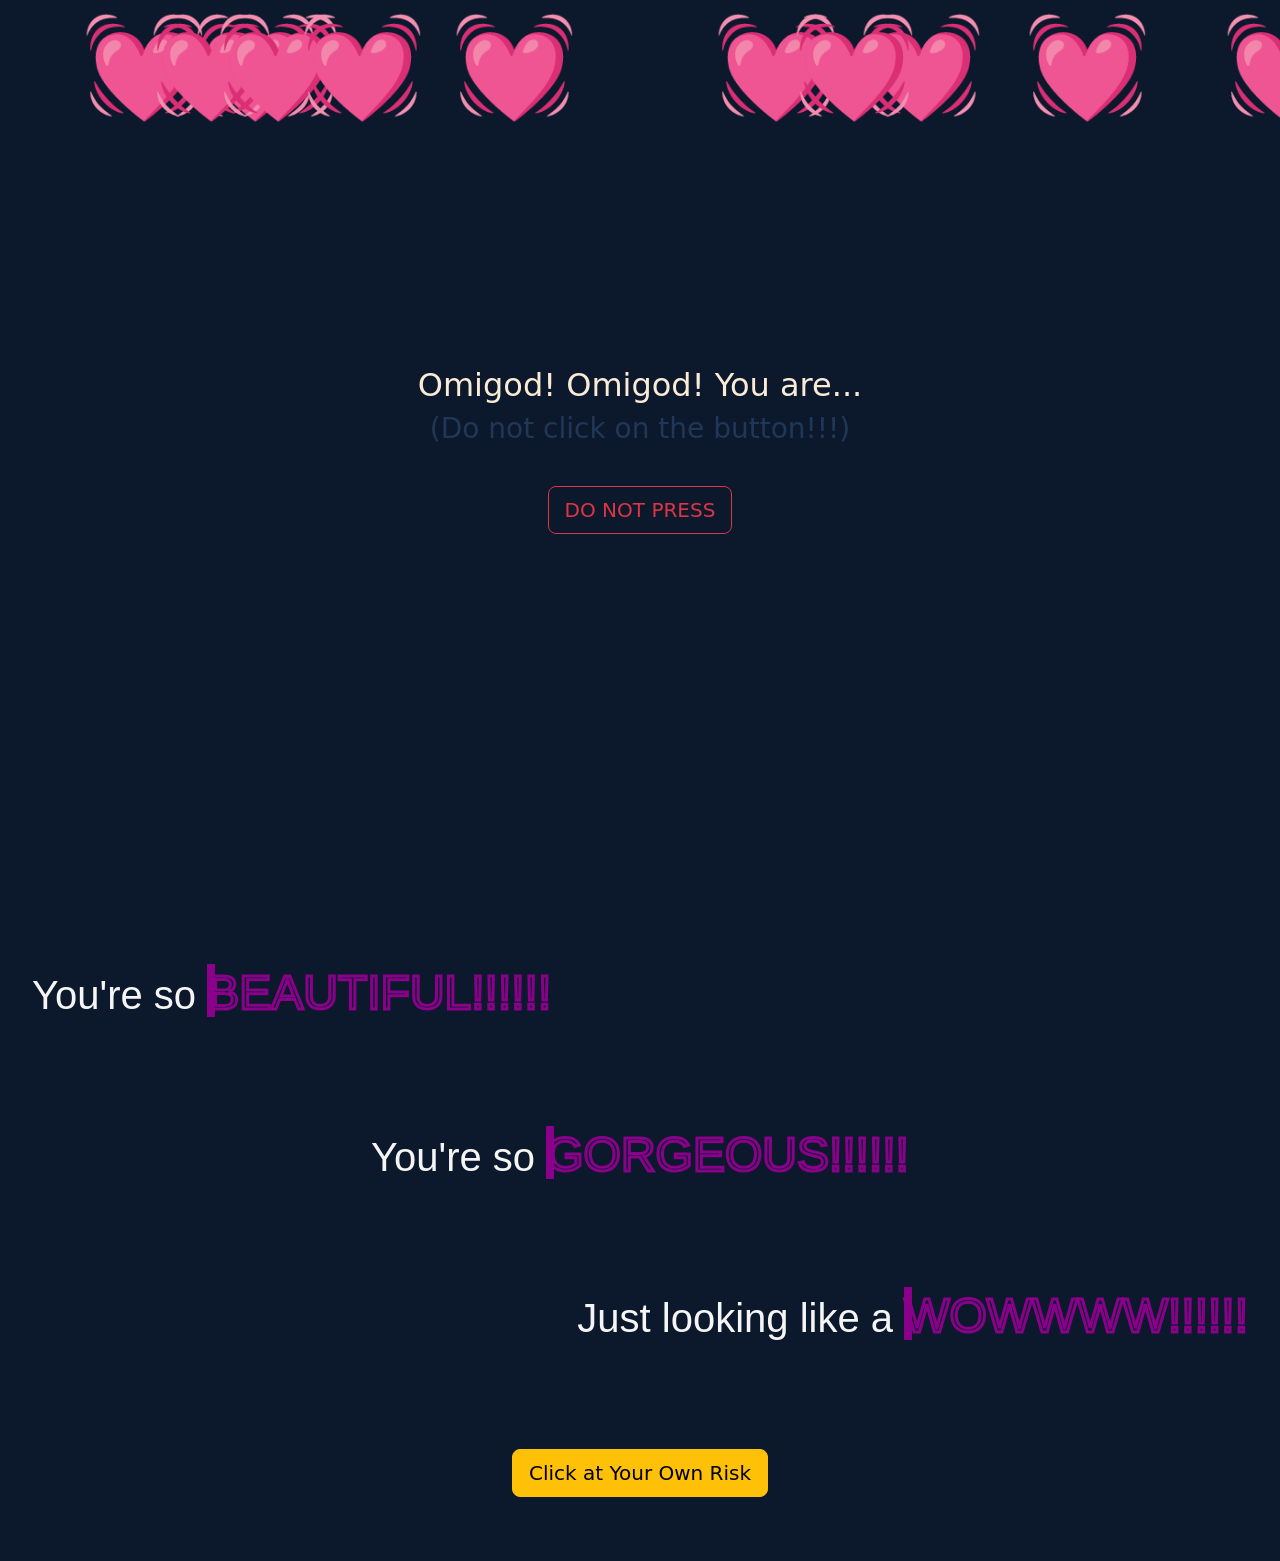
<file: ask-her-out-main/Pages/Page 1/secondPage.html>
<!DOCTYPE html>
<html lang="en">
<head>
    <meta charset="UTF-8">
    <meta name="viewport" content="width=device-width, initial-scale=1.0">
    <title>Hawwwww</title>
    <link rel="icon" href="../Assets/logo.png" type="image/x-icon">
    <link
      href="https://cdn.jsdelivr.net/npm/bootstrap@5.3.2/dist/css/bootstrap.min.css"
      rel="stylesheet"
      integrity="sha384-T3c6CoIi6uLrA9TneNEoa7RxnatzjcDSCmG1MXxSR1GAsXEV/Dwwykc2MPK8M2HN"
      crossorigin="anonymous"
    />
    <link rel="stylesheet" href="secondPage.css" />
</head>
<body>
    <div class="container">
        <h2>Omigod! Omigod! You are... <br><h3>(Do not click on the button!!!)</h3></h2>
        <button type="button" class="btn btn-outline-danger btn-lg" onClick="scrollToBottom()">DO NOT PRESS</button>
    </div>
    
    <div class="chori-chori">
        <div id="beauti">
            <h1>You're so <span class="beauti">BEAUTIFUL!!!!!!</span></h1>       
        </div>
        <div id="gorg">
                <h1>You're so <span class="gorg">GORGEOUS!!!!!!</span></h1>
       </div>
       <div id="wow">
           <h1>Just looking like a <span class="wow">WOWWWW!!!!!!</span></h1>
       </div>
   </div>

    <div id="center">
        <button type="button" class="btn btn-warning btn-lg" id="btn" onclick="myFunction()" autoplay>Click at Your Own Risk</button>
    </div>


    <script src="secondPage.js"></script>
</body>
</html>
</file>
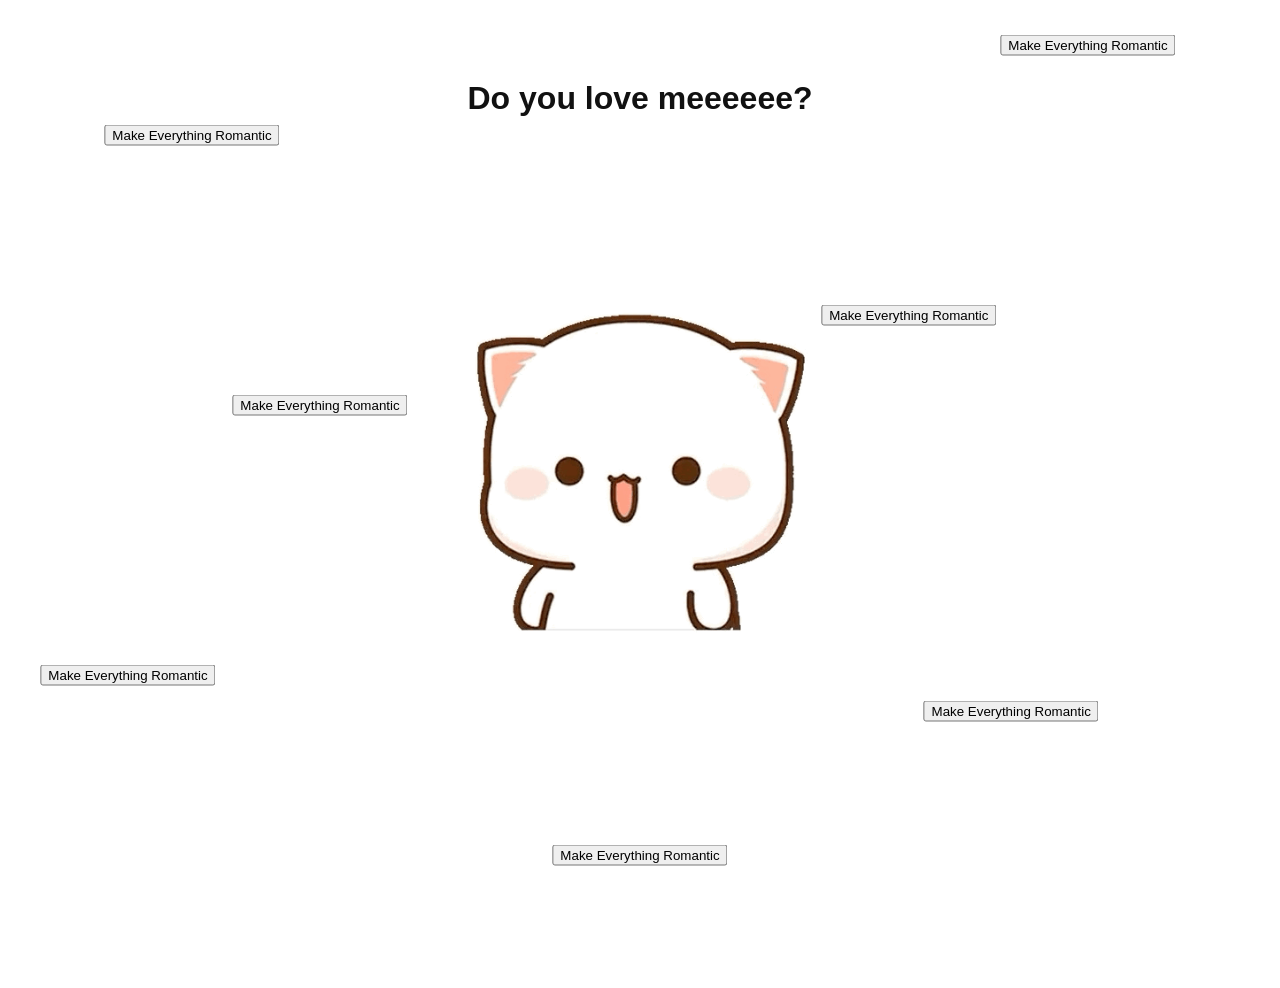
<file: ask-her-out-main/Pages/Page 3/forthPage.html>
<!DOCTYPE html>
<html lang="en">
<head>
    <meta charset="UTF-8">
    <meta name="viewport" content="width=device-width, initial-scale=1.0">
    <title>Classic Proposal</title>
    <link rel="icon" href="../Assets/logo.png" type="image/x-icon">
    <link rel="stylesheet" href="forthPage.css" />
</head>

<body>
    <h1>Do you love meeeeee?</h1>
    <div class="content">    
	    <img id="image" src="../Assets/smart.gif">
        <div class="buttons">
        <button type="button" onclick = "yesFunction()">
            <span>Yes 🤭</span>
        </button>
        <button type="button" onclick = "noFunction()">
            <span>No &#128532;</span>
        </button>
        </div>
        <button type="button" class="romantic1" onclick = "myFunction()">
            <span>Make Everything Romantic</span>
        </button>
        <button type="button" class="romantic2" onclick = "myFunction()">
            <span>Make Everything Romantic</span>
        </button>
        <button type="button" class="romantic3" onclick = "myFunction()">
            <span>Make Everything Romantic</span>
        </button>
        <button type="button" class="romantic4" onclick = "myFunction()">
            <span>Make Everything Romantic</span>
        </button>
        <button type="button" class="romantic5" onclick = "myFunction()">
            <span>Make Everything Romantic</span>
        </button>
        <button type="button" class="romantic6" onclick = "myFunction()">
            <span>Make Everything Romantic</span>
        </button>
        <button type="button" class="romantic7" onclick = "myFunction()">
            <span>Make Everything Romantic</span>
        </button>
    </div>


    <script>
        function yesFunction() {
            window.location.href = "../Page 5/yes.html";
        }
        function noFunction() {
            window.location.href = "../Page 6/no1.html";
        }
        function myFunction() {
            window.location.href = "../Page 4/ask.html";
        }
    </script>
</body>
</html>
</file>
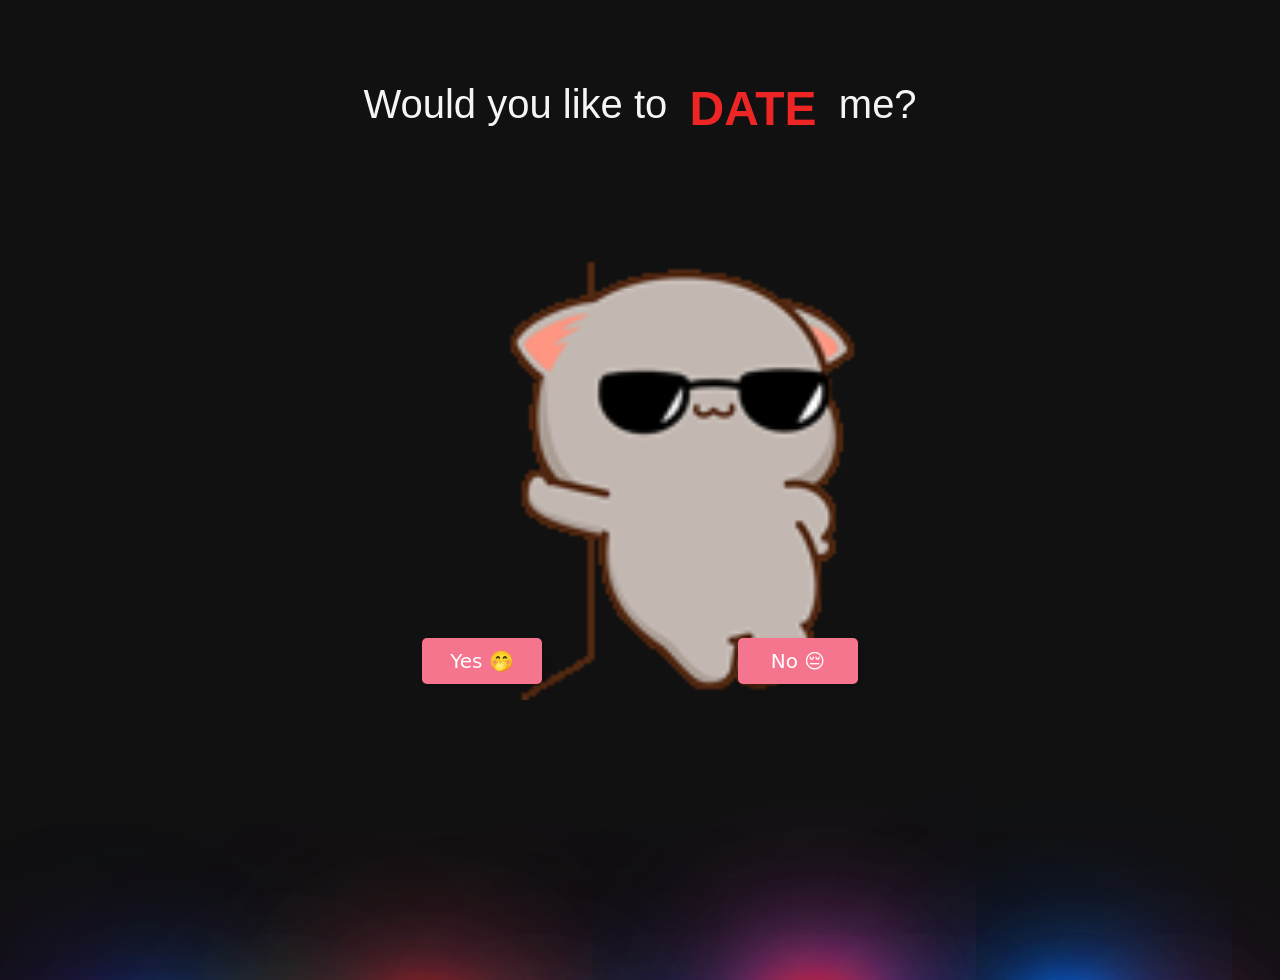
<file: ask-her-out-main/Pages/Page 4/ask.html>
<!DOCTYPE html>
<html lang="en">
<head>
    <meta charset="UTF-8">
    <meta name="viewport" content="width=device-width, initial-scale=1.0">
    <title>Date me</title>
    <link rel="icon" href="../Assets/logo.png" type="image/x-icon">
    <link
      href="https://cdn.jsdelivr.net/npm/bootstrap@5.3.2/dist/css/bootstrap.min.css"
      rel="stylesheet"
      integrity="sha384-T3c6CoIi6uLrA9TneNEoa7RxnatzjcDSCmG1MXxSR1GAsXEV/Dwwykc2MPK8M2HN"
      crossorigin="anonymous"
    />
    <link rel="stylesheet" href="ask.css" />
</head>
<body>
    <div class="wrapper">
		<span></span>
		<span></span>
		<span></span>
		<span></span>
		<span></span>
		<span></span>
		<span></span>
		<span></span>
		<span></span>
		<span></span>
    </div>

    <h1>Would you like to &nbsp<span class="red"><b> DATE </b></span>&nbsp me?</h1>
    <div class="content">    
	    <img id="image" src="../Assets/handsome.gif">
        <div class="buttons">
        <button type="button" class="btn btn-danger btn-lg" id="yes" onclick = "yesFunction()" onmouseover="ChangeImage('love'); bg1();" onmouseout="ResetImage(); resetBG();">
            <span>Yes 🤭</span>
        </button>
        <button type="button" class="btn btn-dark " id="no" onclick = "noFunction()" onmouseover="ChangeImage('depressed'); bg2()" onmouseout="ResetImage(); resetBG();">
            <span>No &#128532;</span>
        </button>
        </div>
    </div>



    <script src="ask.js"></script>
</body>
</html>
</file>
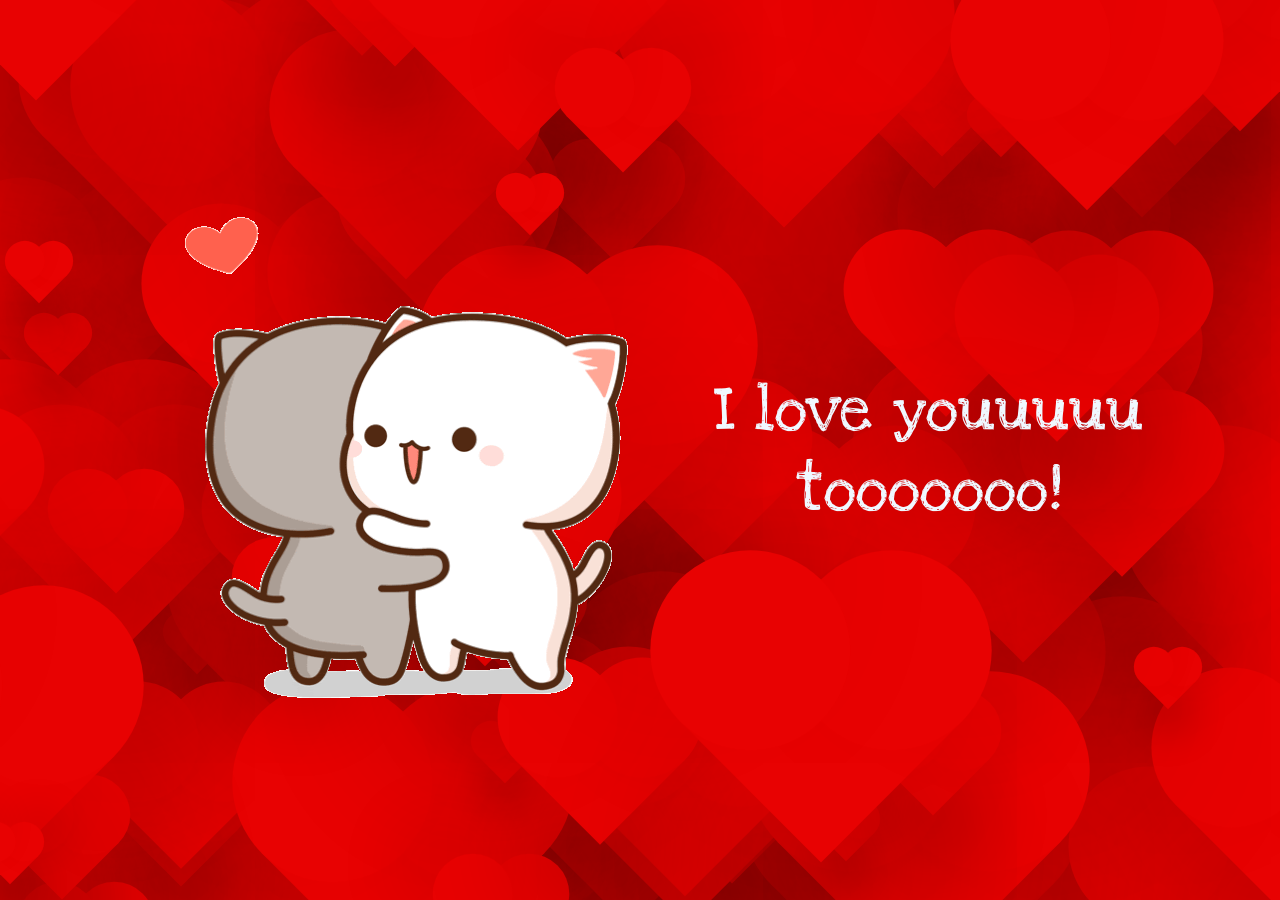
<file: ask-her-out-main/Pages/Page 5/yes.html>
<!DOCTYPE html>
<html lang="en">
<head>
    <meta charset="UTF-8">
    <meta name="viewport" content="width=device-width, initial-scale=1.0">
    <title>I love you</title>
    <link rel="icon" href="../Assets/logo.png" type="image/x-icon">
    <link rel="stylesheet" href="yes.css" />
    <link rel="preconnect" href="https://fonts.googleapis.com">
    <link rel="preconnect" href="https://fonts.gstatic.com" crossorigin>
    <link href="https://fonts.googleapis.com/css2?family=Love+Ya+Like+A+Sister&display=swap" rel="stylesheet">
</head>
<body>
    <div class="container">
        <img src="../Assets/hug.gif">
        <h1>I love youuuuu <br>tooooooo!</h1>
            <div class="heart"></div>   
    </div>

    <script src="yes_anime.js" ></script>
    <script src="yes.js"></script>
</body>
</html>
</file>
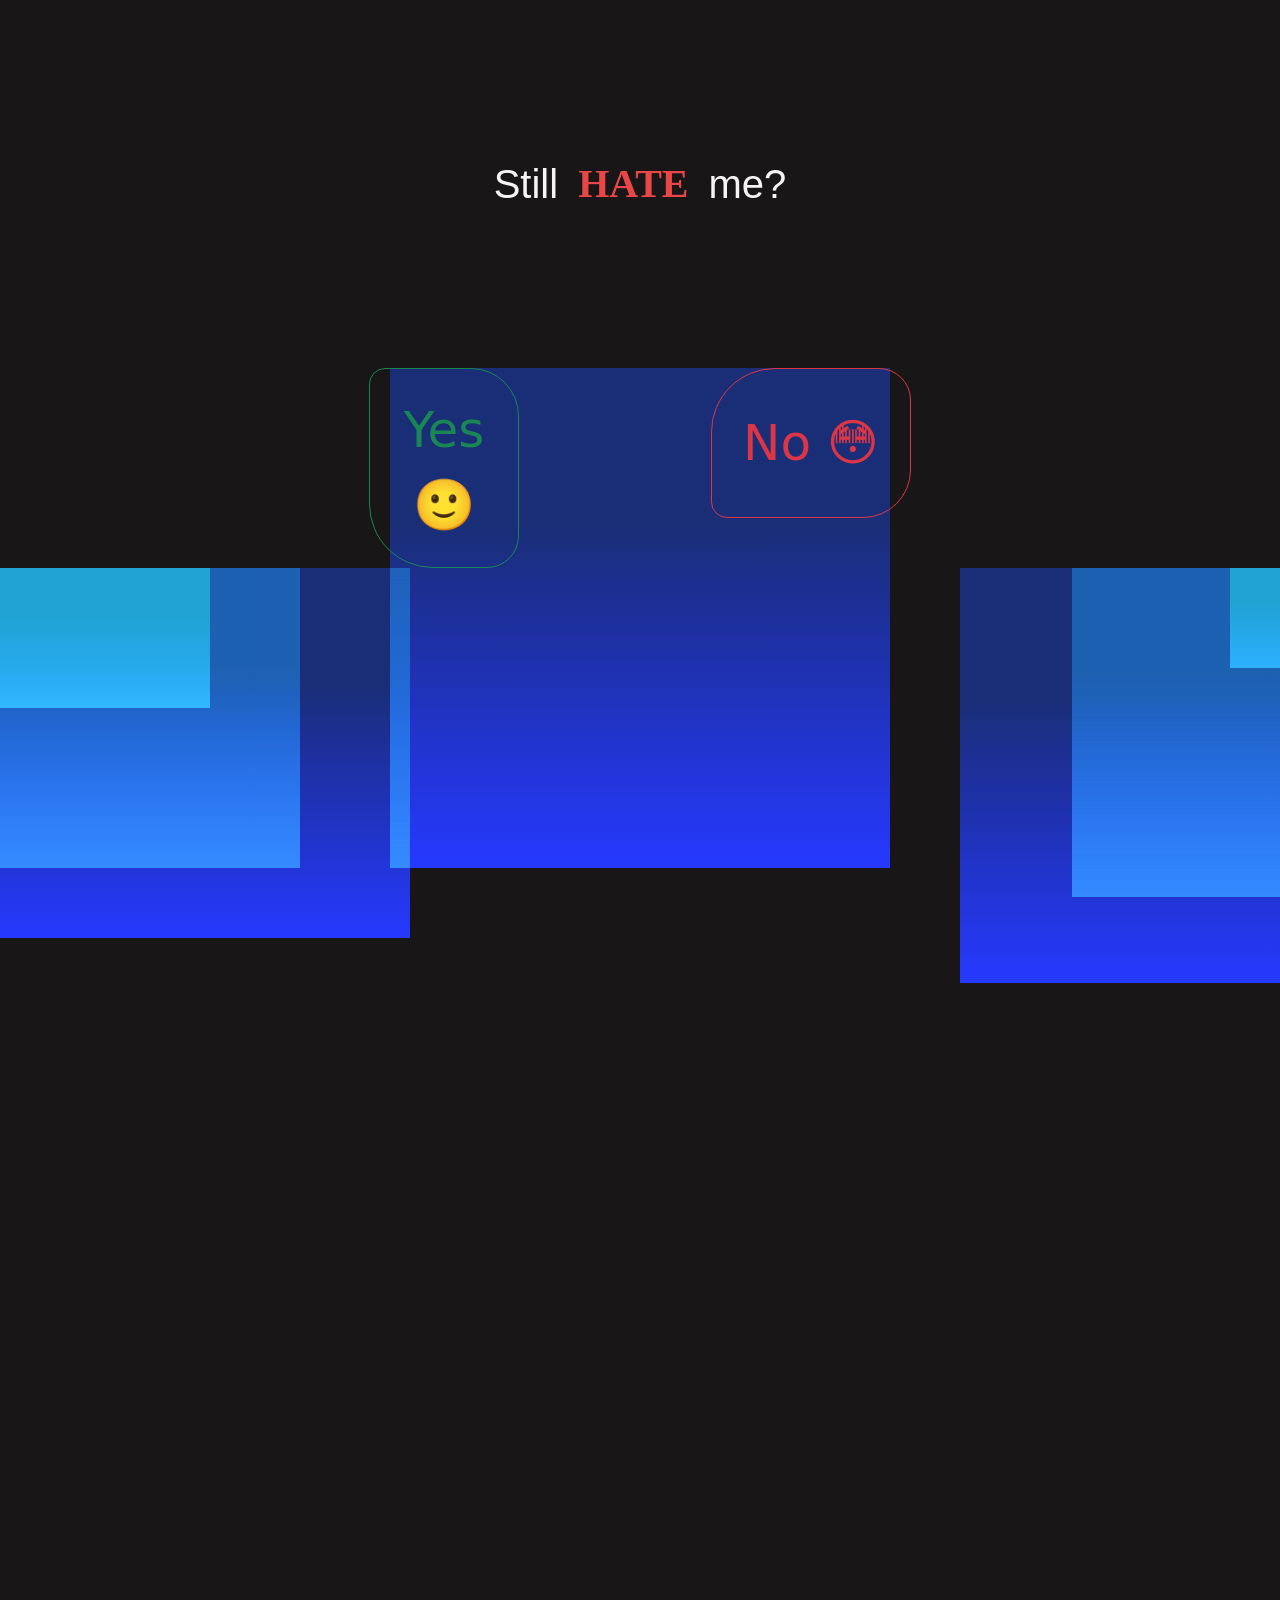
<file: ask-her-out-main/Pages/Page 6/no1.html>
<!DOCTYPE html>
<html lang="en">
<head>
    <meta charset="UTF-8">
    <meta name="viewport" content="width=device-width, initial-scale=1.0">
    <title>Why no?</title>
    <link rel="icon" href="../Assets/logo.png" type="image/x-icon">
    <link
      href="https://cdn.jsdelivr.net/npm/bootstrap@5.3.2/dist/css/bootstrap.min.css"
      rel="stylesheet"
      integrity="sha384-T3c6CoIi6uLrA9TneNEoa7RxnatzjcDSCmG1MXxSR1GAsXEV/Dwwykc2MPK8M2HN"
      crossorigin="anonymous"
    />
    <link rel="stylesheet" href="no1.css" />
    <link rel="stylesheet" href="blob.css" />
</head>
<body>

    <h1>Still <span class="red">&nbsp; <b>HATE</b> &nbsp;</span> me?</h1>
    <div class="buttons">
        <button type="button" class="btn btn-outline-success " id="yes" onclick = "yesFunction()">
            <span>Yes 🙂</span>
        </button>
        <button type="button" class="btn btn-outline-danger btn-lg" id="no" onclick = "noFunction()">
            <span>No 😳</span>
        </button>
        <div class="blob" id="down"></div>
    </div>

    <div class="blob" id="up1"></div>
    <div class="blob" id="up2"></div>
    <div class="blob" id="up3"></div>
    <div class="blob" id="up4"></div>
    <div class="blob" id="up5"></div>
    <div class="blob" id="up6"></div>
    <script type="text/javascript" src="no1.js"></script>
</body>
</html>
</file>
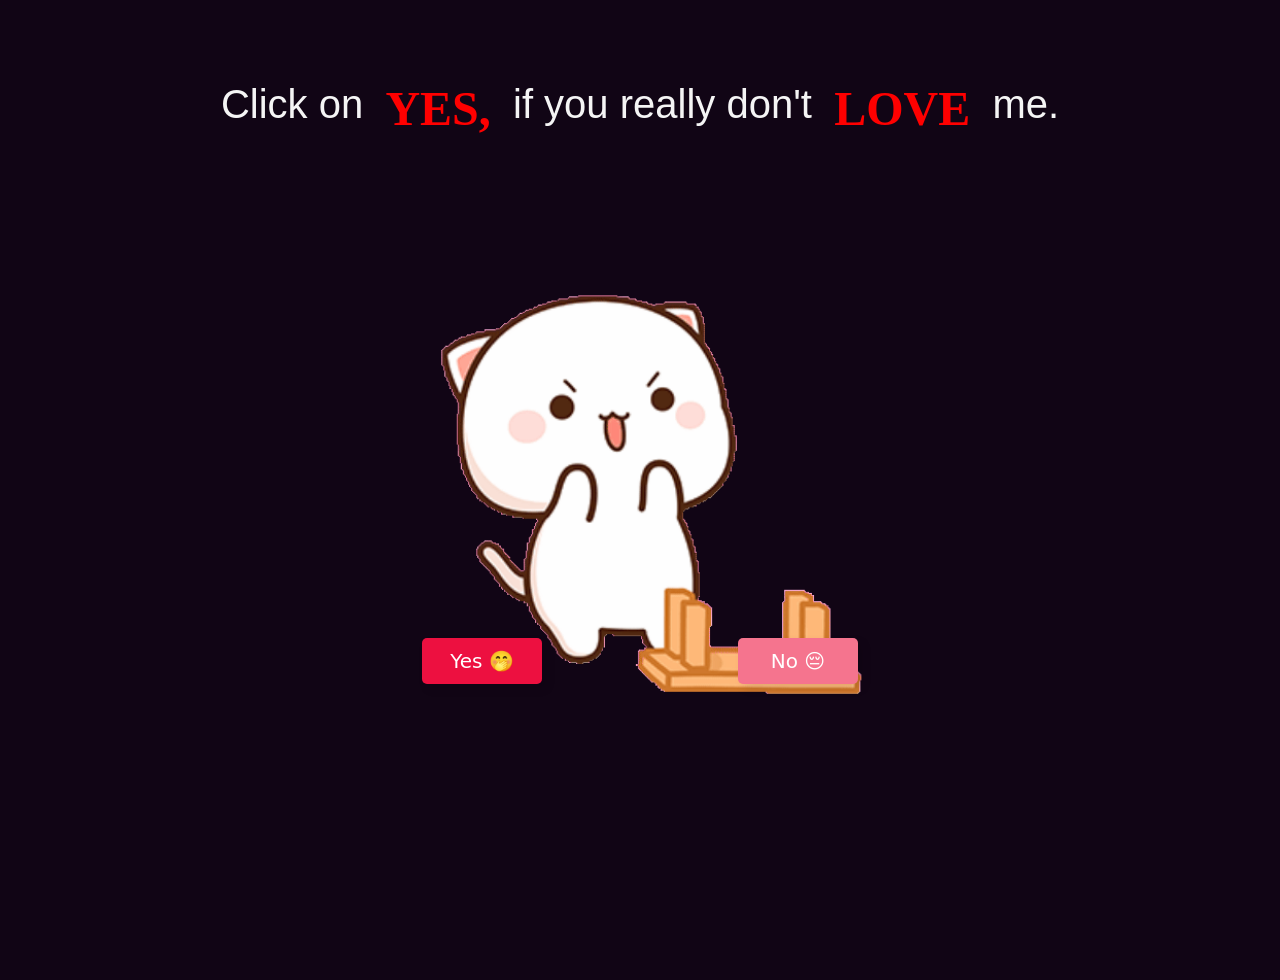
<file: ask-her-out-main/Pages/Page 8/no3.html>
<!DOCTYPE html>
<html lang="en">

<head>
    <meta charset="UTF-8">
    <meta name="viewport" content="width=device-width, initial-scale=1.0">
    <title>Click No</title>
    <link rel="icon" href="../Assets/logo.png" type="image/x-icon">
    <link
      href="https://cdn.jsdelivr.net/npm/bootstrap@5.3.2/dist/css/bootstrap.min.css"
      rel="stylesheet"
      integrity="sha384-T3c6CoIi6uLrA9TneNEoa7RxnatzjcDSCmG1MXxSR1GAsXEV/Dwwykc2MPK8M2HN"
      crossorigin="anonymous"
    />
    <link rel="stylesheet" href="no3.css" />

</head>

<body>
    <div class="circle"></div>
    <div class="circle"></div>
    <div class="circle"></div>
    <div class="circle"></div>
    <div class="circle"></div>
    <div class="circle"></div>
    <div class="circle"></div>
    <div class="circle"></div>
    <div class="circle"></div>
    <div class="circle"></div>
    <div class="circle"></div>
    <div class="circle"></div>
    <div class="circle"></div>
    <div class="circle"></div>
    <div class="circle"></div>
    <div class="circle"></div>
    <div class="circle"></div>
    <div class="circle"></div>
    <div class="circle"></div>
    <div class="circle"></div>
    <div class="circle"></div>
    
    <h1>Click on &nbsp;<span class="red"><b>YES,</b></span>&nbsp; if you really don't &nbsp;<span class="red"><b>LOVE</b></span>&nbsp; me.</h1>
    <div class="content">    
	    <img id="image" src="../Assets/angry.gif">
        <div class="buttons">
            <button type="button" class="btn btn-danger btn-lg" id="yes" onmouseover="moveButton(); " onclick="moveButton();">
                <span>Yes 🤭</span>
            </button>
            <button type="button" class="btn btn-danger " id="no" onclick = "noFunction()" onmouseover="ChangeImage('depressed'); bg()" onmouseout="ResetImage(); resetBG();">
                <span>No &#128532;</span>
            </button>
        </div>
    </div>


    <script src="no3.js"></script>
</body>

</html>
</file>
<file: ask-her-out-main/Pages/Page 1/secondPage.css>
*{
    margin: 0;
    padding: 0;
    box-sizing: border-box;
    overflow: hidden;
}

body{
    min-height: 100vh;
    background: #0c192c;
}

.container{
    position: relative;
    width: 100%;
    height: 100vh;
    display: flex;
    justify-content: center;
    align-items: center;
    flex-direction: column;
}

h2{
    color: antiquewhite;
}

h3{
    padding-bottom: 2rem;
    color: #203757;
}

.btn{
    z-index: 1000;
}

.hearts{
    font-size: 100px;;
    font-weight: bold;
    position: fixed;
    top: -1vh;
    left: 0;
    transform: translateY(0%);
    animation: fall 1s ease-in infinite;
}


@keyframes fall{
    to{
        transform: translateY(250vh);
    }
}

h1{  
    margin-top: 2rem;
    padding: 0 2rem 0;
    /* font-size: 5rem; */
    font-family: Verdana, Geneva, Tahoma, sans-serif;
    color: whitesmoke;
}

#center{
    display: flex;
    flex-direction: column;
    align-items: center;
    justify-content: center;
    margin: 4rem 0 4rem;
}

.beauti, .gorg, .wow{
    color: transparent;
    -webkit-text-stroke: 3px darkmagenta;
    position: relative;
    font-size: 3rem;
}

#beauti{
    padding: 2rem 0 2rem;
}

#gorg{
    text-align: center;
    padding: 2rem 0 2rem;
}

#wow{
    text-align: right;
    padding: 2rem 0 2rem;
}

.beauti::before{
    content: "BEAUTIFUL!!!!!!";
    position: absolute;
    width: 0%;
    height: 100%;
    overflow: hidden;
    color: darkmagenta;
    border-right: 8px solid darkmagenta;
    animation: slidein infinite 1.5s;
}
.gorg::before{
    content: "GORGEOUS!!!!!!";
    position: absolute;
    width: 0%;
    height: 100%;
    overflow: hidden;
    color: darkmagenta;
    border-right: 8px solid darkmagenta;
    animation: slidein infinite 1.5s;
    animation-direction: reverse;
}
.wow::before{
    content: "WOWWWW!!!!!!";
    position: absolute;
    width: 0%;
    height: 100%;
    overflow: hidden;
    color: darkmagenta;
    border-right: 8px solid darkmagenta;
    animation: slidein infinite 1.5s;
}

@keyframes slidein {
    to {
        width: 100%;
        filter: drop-shadow(0 0 25px darkmagenta);
    }
}

.beauti:hover::before, .gorg:hover::before, .wow:hover::before{
    width: 100%;
    filter: drop-shadow(0 0 25px darkmagenta);
}

.watermark {
    opacity: 0.5;
    color: rgb(238, 203, 203);
    position: relative;
    top: 95%;
    left: 47%;
}

a{
    text-decoration: none;
    color: rgb(238, 203, 203);
}
</file>
<file: ask-her-out-main/Pages/Page 3/forthPage.css>
body {
	height: 100vh;
    overflow: hidden;
}

h1{  
    margin: 5rem 0 0;
    padding-bottom: 0;
    display: flex;
    justify-content: center;
    font-family: Verdana, Geneva, Tahoma, sans-serif;
    color: #111;
}

img{
    margin-top:0;
    height: 400px;
    position: absolute;
    top: 50%;
    left: 50%;
    transform: translate(-50%, -50%);
}

.buttons {
    font-size: 35px;
    display: flex;
    justify-content: center;
    margin-top: 29rem;
    padding-top: 2rem;
    gap: 12rem;
}

.romantic1{
    margin: 0;
    position: absolute;
    top: 5%;
    left: 85%;
    transform: translate(-50%, -50%);
}
.romantic2{
    margin: 0;
    position: absolute;
    top: 15%;
    left: 15%;
    transform: translate(-50%, -50%);
}
.romantic3{
    margin: 0;
    position: absolute;
    top: 35%;
    left: 71%;
    transform: translate(-50%, -50%);
}
.romantic4{
    margin: 0;
    position: absolute;
    top: 45%;
    left: 25%;
    transform: translate(-50%, -50%);
}
.romantic5{
    margin: 0;
    position: absolute;
    top: 79%;
    left: 79%;
    transform: translate(-50%, -50%);
}
.romantic6{
    margin: 0;
    position: absolute;
    top: 75%;
    left: 10%;
    transform: translate(-50%, -50%);
}
.romantic7{
    margin: 0;
    position: absolute;
    top: 95%;
    left: 50%;
    transform: translate(-50%, -50%);
}

.watermark {
    opacity: 0.5;
    color: BLACK;
    position: fixed;
    top: 97%;
    left: 47%;
}

a{
    text-decoration: none;
    color: black;
}
</file>
<file: ask-her-out-main/Pages/Page 4/ask.css>
body {
	/* background: #111; */
    /* background-image: linear-gradient(to right bottom, #ff009e, #ff819f, #fea0ff,
     #ffb2d7, #cbb2ff); */
    /* background-image: linear-gradient(0.25turn,  #b30f15, #96090f, #f0a1a0, #850606,
    #63080c); */
    /* background-image: linear-gradient(0.25turn, #390035, #741838, #681740, #421034,
    #23020a); */
    background: #111;
	height: 100vh;
    overflow: hidden;
}

.wrapper span {
	position: fixed;
	bottom: -180px;
	height: 50px;
	width: 50px;
	z-index: -1;
    border-radius: 33%;
	box-shadow: 0 0 50px #0072ff, 0 0 100px #0072ff, 0 0 150px #0072ff, 0 0 200px #0072ff;
	animation: animate 7s linear infinite;
}

.wrapper span:nth-child(1) {
    box-shadow: 0 0 50px #7938ce, 0 0 100px #500d90, 0 0 150px #b320e8, 0 0 200px #6838ce;
	left: 60px;
	animation-delay: 0.6s;
}

.wrapper span:nth-child(2) {
	left: 10%;
	animation-delay: 3s;
	width: 60px;
	height: 60px;
}

.wrapper span:nth-child(3) {
    box-shadow: 0 0 50px #e21212, 0 0 100px #9ae657, 0 0 150px #57e4e6, 0 0 200px #e657da;
	left: 20%;
	animation-delay: 2s;
}

.wrapper span:nth-child(4) {
    box-shadow: 0 0 50px #e21212, 0 0 100px #e63544, 0 0 150px #e6576a, 0 0 200px #ed748a;
	left: 30%;
	animation-delay: 5s;
	width: 80px;
	height: 80px;
}

.wrapper span:nth-child(5) {
    box-shadow: 0 0 50px #ec3b3b, 0 0 100px #e6b657, 0 0 150px #e657da, 0 0 200px #e657da;
	left: 40%;
	animation-delay: 1s;
}

.wrapper span:nth-child(6) {
	left: 50%;
	animation-delay: 7s;
}

.wrapper span:nth-child(7) {
    box-shadow: 0 0 50px #e21212, 0 0 100px #e657da, 0 0 150px #e657da, 0 0 200px #e657da;
	left: 60%;
	animation-delay: 6s;
	width: 100px;
	height: 100px;
}

.wrapper span:nth-child(8) {
    box-shadow: 0 0 50px #113cc8, 0 0 100px #7f57e6, 0 0 150px #2958d9, 0 0 200px #34569f;
	left: 70%;
	animation-delay: 8s;
}

.wrapper span:nth-child(9) {
    
	left: 80%;
	animation-delay: 6s;
	width: 90px;
	height: 90px;
}

.wrapper span:nth-child(10) {
    box-shadow: 0 0 50px #e657da, 0 0 100px #e657da, 0 0 150px #e657da, 0 0 200px #e657da;
	left: 90%;
	animation-delay: 4s;
}

@keyframes animate {
	0% {
		transform: translateY(0);
		opacity: 1;
	}
	80% {
		opacity: .7;
	}
	100% {
		transform: translateY(-800px) rotate(360deg);
		opacity: 0;
	}
}

h1{  
    margin: 5rem 0 0;
    padding-bottom: 0;
    display: flex;
    justify-content: center;
    font-family: Verdana, Geneva, Tahoma, sans-serif;
    color: whitesmoke;
}

.red{
    color: rgb(237, 37, 37);
    font-size: 3rem;
}

/* .content {
	display: flex;
	justify-content: center;
	align-items: center;
} */

img{
    margin-top:0;
    /* width: 400px; */
    height: 500px;
    position: absolute;
    top: 50%;
    left: 50%;
    transform: translate(-50%, -50%);
}

.buttons {
    display: flex;
    justify-content: center;
    margin-top: 29rem;
    padding-top: 2rem;
    gap: 12rem;
}

.btn{
    display: inline-block;
    position: relative;
    top: calc(100% - 10rem);
    min-width: 120px;
    margin: 4px 2px;
    font-size: 1.25rem;
    outline: none;
    border: none;
    border-radius: 5px;
    box-shadow: 5px 5px 10px rgba(0, 0, 0, 0.1);
    cursor: pointer;
    transition: 0.3s;
    color: #fff;
    background-color: rgb(245, 116, 142);
}

#yes:hover span {
    display:none
}
  
#yes:hover:before {   
    content:"I know 💖";
}

body.yess {
    background-image: linear-gradient(0.25turn, #390035, #741838, #681740, #421034, #23020a);
}

#no:hover span {
    display:none
}

#no:hover:before {
    content:"Please 🥺";
}

body.noo {
    background-image: linear-gradient(0.25turn, #1d1919, #453b3b, #7d6b6b, #635a5a, #000000);
}

.watermark {
    opacity: 0.5;
    color: rgb(243, 214, 214);
    position: fixed;
    top: 95%;
    left: 47%;
}

a{
    text-decoration: none;
    color: rgb(243, 214, 214);
}
</file>
<file: ask-her-out-main/Pages/Page 5/yes.css>
*{
    margin: 0;
    padding: 0;
    box-sizing: border-box;   
}

.container
{
    position: absolute;
    top: 0;
    left: 0;
    width: 100%;
    height: 100vh;
    display:flex ;
    justify-content: center;
    align-items: center;
    background: #e80202;
    overflow: hidden ;
}

img{
    z-index: 1000;
    padding-right: 5rem;
}

h1{
    color: aliceblue;
    text-align: center;
    font-size: 4em;
    z-index: 1000;
    font-family: "Love Ya Like A Sister", cursive;
    font-weight: 400;
    font-style: normal;
}


.heart{
    position: absolute;
    width: 40px;
    height: 40px;
    background: #e80202;
    transform: rotate(45deg);
    box-shadow: 20px 20px 40px rgba(0, 0, 0, 0.2) ;
}

.heart:before{
    content: '';
    position: absolute;
    top: -50%;
    left: 0;
    width: 100%;
    height: 100%;
    background: #e80202;
    border-radius: 50%;
    box-shadow: 0 -20px 40px rgba(0, 0, 0, 0.1) ;
}

.heart:after{
    content: '';
    position: absolute;
    top: 0;
    left: -50%;
    width: 100%;
    height: 100%;
    background: #e80202 ;
    border-radius: 50%;
    box-shadow: -20px 0 40px rgba(0, 0, 0, 0.1) ;
}

.watermark {
    opacity: 0.5;
    color: BLACK;
    position: fixed;
    top: 95%;
    left: 45%;
}

a{
    text-decoration: none;
    color: black;
}
</file>
<file: ask-her-out-main/Pages/Page 6/no1.css>
* {
  margin: 0;
  padding: 0;
  box-sizing: border-box;
}

body {
  /* background: #23011c; */
  /* background-image: linear-gradient(
    0.25turn,
    #100716,
    #1f031b,
    #1c0101,
    #250212,
    #200f02
  ); */
  background-color: rgb(24, 22, 22);
  height: 100vh;
  overflow: hidden;
}

.circle {
  position: absolute;
  bottom: 0;
  width: 20px;
  aspect-ratio: 1/1;
  background: rgb(248, 248, 248);
  box-shadow: 0 0 10px rgb(232, 9, 16), 0 0 20px rgb(148, 7, 7),
    0 0 30px rgb(91, 3, 3), 0 0 40px rgb(68, 2, 10), 0 0 50px rgb(32, 1, 2);
  border-radius: 50%;
  animation: animate 5s linear forwards;
}

@keyframes animate {
  0% {
    transform: translateY(-100vh) skew(-5deg);
    opacity: 1;
  }
  50% {
    opacity: 1;
  }
  100% {
    transform: translateY(0) skew(5deg);
    opacity: 0;
  }
}

.circle::before {
  content: '';
  position: absolute;
  top: 100%;
  left: 25%;
  width: 50%;
  height: 100vh;
  opacity: 0.5;
}

h1 {
  margin: 10rem 0 0;
  padding-bottom: 3rem;
  display: flex;
  justify-content: center;
  font-family: Verdana, Geneva, Tahoma, sans-serif;
  color: whitesmoke;
  z-index: 1;
}

.red {
  color: rgb(233, 71, 71);
  font-family: cursive;
}

.buttons {
  display: flex;
  justify-content: center;
  margin-top: 7rem;
  gap: 12rem; 
}

#yes {
  width: 150px;
  height: 200px;
  font-size: 50px;
  border-radius: 1rem 3rem 2rem 4rem;
  z-index: 1;
}

#no {
  width: 200px;
  height: 150px;
  font-size: 50px;
  border-radius: 4rem 2rem 3rem 1rem;
  z-index: 1;
}

.watermark {
  opacity: 0.5;
  color: rgb(243, 214, 214);
  position: fixed;
  top: 95%;
  left: 47%;
}

.watermark a {
  text-decoration: none;
  color: rgb(243, 214, 214);
}
</file>
<file: ask-her-out-main/Pages/Page 6/blob.css>
#up1 {
  position: absolute;
  width: 300px;
  height: 300px;
  background: linear-gradient(
    180deg,
    rgba(47, 184, 255, 0.42) 31.77%,
    #5c9df1 100%
  );
  mix-blend-mode: color-dodge;
  -webkit-animation: up1 5s infinite alternate;
  animation: up1 5s infinite alternate;
  transition: 1s cubic-bezier(0.07, 0.8, 0.16, 1);
}

#up2 {
  position: absolute;
  right: -50px;
  width: 100px;
  height: 100px;
  background: linear-gradient(
    180deg,
    rgba(47, 184, 255, 0.42) 31.77%,
    #5c9df1 100%
  );
  mix-blend-mode: color-dodge;
  -webkit-animation: up2 9s infinite alternate;
  animation: up2 9s infinite alternate;
  transition: 1s cubic-bezier(0.07, 0.8, 0.16, 1);
}

#up3 {
  position: absolute;
  width: 210px;
  height: 140px;
  background: linear-gradient(
    180deg,
    rgba(47, 184, 255, 0.42) 31.77%,
    #5c9df1 100%
  );
  mix-blend-mode: color-dodge;
  -webkit-animation: up3 7s infinite alternate;
  animation: up3 7s infinite alternate;
  transition: 1s cubic-bezier(0.07, 0.8, 0.16, 1);
}

#up4 {
  position: absolute;
  width: 410px;
  height: 370px;
  background: linear-gradient(
    180deg,
    rgba(47, 184, 255, 0.42) 31.77%,
    #5c9df1 100%
  );
  mix-blend-mode: color-dodge;
  -webkit-animation: up4 8s infinite alternate;
  animation: up4 8s infinite alternate;
  transition: 1s cubic-bezier(0.07, 0.8, 0.16, 1);
}

#up5 {
  position: absolute;
  right: -50px;
  width: 370px;
  height: 415px;
  background: linear-gradient(
    180deg,
    rgba(47, 184, 255, 0.42) 31.77%,
    #5c9df1 100%
  );
  mix-blend-mode: color-dodge;
  -webkit-animation: up5 9s infinite alternate;
  animation: up5 9s infinite alternate;
  transition: 1s cubic-bezier(0.07, 0.8, 0.16, 1);
}

#up6 {
  position: absolute;
  right: -50px;
  width: 258px;
  height: 329px;
  background: linear-gradient(
    180deg,
    rgba(47, 184, 255, 0.42) 31.77%,
    #5c9df1 100%
  );
  mix-blend-mode: color-dodge;
  -webkit-animation: up6 8s infinite alternate;
  animation: up6 8s infinite alternate;
  transition: 1s cubic-bezier(0.07, 0.8, 0.16, 1);
}

#down {
  position: absolute;
  width: 500px;
  height: 500px;
  background: linear-gradient(
    180deg,
    rgba(47, 184, 255, 0.42) 31.77%,
    #5c9df1 100%
  );
  mix-blend-mode: color-dodge;
  -webkit-animation: move 7s infinite alternate;
  animation: down 7s infinite alternate;
  transition: 1s cubic-bezier(0.07, 0.8, 0.16, 1);
}

#up1:hover {
  -webkit-filter: blur(30px);
  filter: blur(30px);
  box-shadow: inset 0 0 0 5px rgba(255, 255, 255, 0.6),
    inset 100px 100px 0 0px #fa709a, inset 200px 200px 0 0px #fff,
    inset 300px 300px 0 0px #784ba8;
}

#up2:hover {
  -webkit-filter: blur(30px);
  filter: blur(30px);
  box-shadow: inset 0 0 0 5px rgba(255, 255, 255, 0.6),
    inset 100px 100px 0 0px #fa709a, inset 200px 200px 0 0px #fff,
    inset 300px 300px 0 0px #784ba8;
}

#up3:hover {
  -webkit-filter: blur(30px);
  filter: blur(30px);
  box-shadow: inset 0 0 0 5px rgba(255, 255, 255, 0.6),
    inset 100px 100px 0 0px #fa709a, inset 200px 200px 0 0px #fff,
    inset 300px 300px 0 0px #784ba8;
}

#up4:hover {
  -webkit-filter: blur(30px);
  filter: blur(30px);
  box-shadow: inset 0 0 0 5px rgba(255, 255, 255, 0.6),
    inset 100px 100px 0 0px #fa709a, inset 200px 200px 0 0px #fff,
    inset 300px 300px 0 0px #784ba8;
}

#up5:hover {
  -webkit-filter: blur(30px);
  filter: blur(30px);
  box-shadow: inset 0 0 0 5px rgba(255, 255, 255, 0.6),
    inset 100px 100px 0 0px #fa709a, inset 200px 200px 0 0px #fff,
    inset 300px 300px 0 0px #784ba8;
}

#up6:hover {
  -webkit-filter: blur(30px);
  filter: blur(30px);
  box-shadow: inset 0 0 0 5px rgba(255, 255, 255, 0.6),
    inset 100px 100px 0 0px #fa709a, inset 200px 200px 0 0px #fff,
    inset 300px 300px 0 0px #784ba8;
}

#down:hover {
  -webkit-filter: blur(20px);
  filter: blur(20px);
  box-shadow: inset 0 0 0 5px rgba(255, 255, 255, 0.6),
    inset 100px 100px 0 0px #fa709a, inset 200px 200px 0 0px #c8f4e8,
    inset 300px 300px 0 0px #a389ce;
}

@-webkit-keyframes up1 {
  from {
    transform: translate(150px, -150px) rotate(-90deg);
    border-radius: 24% 76% 35% 65% / 27% 36% 64% 73%;
  }

  to {
    transform: translate(300px, -250px) rotate(-30deg);
    border-radius: 76% 24% 33% 67% / 68% 55% 45% 32%;
  }
}

@keyframes up1 {
  from {
    transform: translate(150px, -150px) rotate(-90deg);
    border-radius: 24% 76% 35% 65% / 27% 36% 64% 73%;
  }

  to {
    transform: translate(300px, -250px) rotate(-30deg);
    border-radius: 76% 24% 33% 67% / 68% 55% 45% 32%;
  }
}

@-webkit-keyframes up2 {
  from {
    transform: translate(-250px, 150px) rotate(90deg);
    border-radius: 24% 76% 35% 65% / 27% 36% 64% 73%;
  }

  to {
    transform: translate(-500px, 150px) rotate(-30deg);
    border-radius: 76% 24% 33% 67% / 68% 55% 45% 32%;
  }
}

@keyframes up2 {
  from {
    transform: translate(300px, -10px) rotate(-90deg);
    border-radius: 24% 76% 35% 65% / 27% 36% 64% 73%;
  }

  to {
    transform: translate(100px, -450px) rotate(-30deg);
    border-radius: 76% 24% 33% 67% / 68% 55% 45% 32%;
  }
}

@-webkit-keyframes up3 {
  from {
    transform: translate(-30px, -700px) rotate(-90deg);
    border-radius: 24% 76% 35% 65% / 27% 36% 64% 73%;
  }

  to {
    transform: translate(-26px, -500px) rotate(-30deg);
    border-radius: 76% 24% 33% 67% / 68% 55% 45% 32%;
  }
}

@keyframes up3 {
  from {
    transform: translate(-30px, -700px) rotate(-90deg);
    border-radius: 24% 76% 35% 65% / 27% 36% 64% 73%;
  }

  to {
    transform: translate(-26px, -500px) rotate(90deg);
    border-radius: 76% 24% 33% 67% / 68% 55% 45% 32%;
  }
}

@-webkit-keyframes up4 {
  from {
    transform: translate(-80px, -20px) rotate(-90deg);
    border-radius: 24% 76% 35% 65% / 27% 36% 64% 73%;
  }

  to {
    transform: translate(200px, -900px) rotate(-40deg);
    border-radius: 76% 24% 33% 67% / 68% 55% 45% 32%;
  }
}

@keyframes up4 {
  from {
    transform: translate(-80px, -20px) rotate(-90deg);
    border-radius: 24% 76% 35% 65% / 27% 36% 64% 73%;
  }

  to {
    transform: translate(200px, -900px) rotate(-40deg);
    border-radius: 76% 24% 33% 67% / 68% 55% 45% 32%;
  }
}

@-webkit-keyframes up5 {
  from {
    transform: translate(5px, 100px) rotate(-90deg);
    border-radius: 24% 76% 35% 65% / 27% 36% 64% 73%;
  }

  to {
    transform: translate(10px, -600px) rotate(-30deg);
    border-radius: 76% 24% 33% 67% / 68% 55% 45% 32%;
  }
}

@keyframes up5 {
  from {
    transform: translate(5px, 100px) rotate(-90deg);
    border-radius: 24% 76% 35% 65% / 27% 36% 64% 73%;
  }

  to {
    transform: translate(10px, -600px) rotate(-30deg);
    border-radius: 76% 24% 33% 67% / 68% 55% 45% 32%;
  }
}

@-webkit-keyframes up6 {
  from {
    transform: translate(-300px, -700px) rotate(-90deg);
    border-radius: 24% 76% 35% 65% / 27% 36% 64% 73%;
  }

  to {
    transform: translate(-250px, -30px) rotate(-30deg);
    border-radius: 76% 24% 33% 67% / 68% 55% 45% 32%;
  }
}

@keyframes up6 {
  from {
    transform: translate(-300px, -700px) rotate(-90deg);
    border-radius: 24% 76% 35% 65% / 27% 36% 64% 73%;
  }

  to {
    transform: translate(-250px, -30px) rotate(-30deg);
    border-radius: 76% 24% 33% 67% / 68% 55% 45% 32%;
  }
}

@-webkit-keyframes down {
  from {
    transform: translate(100px, -50px) rotate(-90deg);
    border-radius: 24% 76% 35% 65% / 27% 36% 64% 73%;
  }

  to {
    transform: translate(500px, -100px) rotate(90deg);
    border-radius: 76% 24% 33% 67% / 68% 55% 45% 32%;
  }
}

@keyframes down {
  from {
    transform: translate(10%, -50%) rotate(-90deg);
    border-radius: 24% 76% 35% 65% / 27% 36% 64% 73%;
  }

  to {
    transform: translate(10%, -50%) rotate(90deg);
    border-radius: 76% 24% 33% 67% / 68% 55% 45% 32%;
  }
}
</file>
<file: ask-her-out-main/Pages/Page 8/no3.css>
*{
    margin: 0;
    padding: 0;
    box-sizing: border-box;
}

body {
    background: #110515;
	height: 100vh;
    overflow: hidden;
    /* background-image: url('\\Assets\\wall2.jpg');
    background-size: cover; */
}

.circle{
    position: absolute;
    bottom: 0;
    width: 20px;
    aspect-ratio: 1/1;
    background: rgb(249, 206, 247);
    box-shadow: 0 0 10px rgb(230, 0, 255), 0 0 20px rgb(218, 27, 221),0 0 30px rgb(216, 34, 244),0 0 40px rgb(209, 110, 228),0 0 50px;
    border-radius: 30%;
    animation: animate 5s linear forwards;
}

@keyframes animate{
    0%{
        transform: translateY(0) rotate(-25deg);
        opacity: 1;
    }
    50%{
        opacity: 1;
    }
    100%{
        transform: translateY(-100vh) rotate(25deg);
        opacity: 0;
    }
}

.circle::before{
    content: '';
    position: absolute;
    top: 100%;
    left: 25%;
    width: 50%;
    height: 100vh;
    opacity: 0.5;
}

h1{  
    margin: 5rem 0 0;
    padding-bottom: 0;
    display: flex;
    justify-content: center;
    font-family: Verdana, Geneva, Tahoma, sans-serif;
    color: whitesmoke;
}

.red{
    color: red;
    font-size: 3rem;
    font-family: cursive;
}

img{
    margin-top:0;
    padding-top: 1rem;
    height: 500px;
    position: absolute;
    top: 50%;
    left: 50%;
    transform: translate(-50%, -50%);
    z-index: 100;
}

.buttons {
    display: flex;
    justify-content: center;
    margin-top: 29rem;
    padding-top: 2rem;
    gap: 12rem;
}

.btn{
    display: inline-block;
    position: relative;
    top: calc(100% - 10rem);
    min-width: 120px;
    margin: 4px 2px;
    font-size: 1.25rem;
    outline: none;
    border: none;
    border-radius: 5px;
    box-shadow: 5px 5px 10px rgba(0, 0, 0, 0.1);
    cursor: pointer;
    transition: 0.3s;
    color: #fff;
    background-color: rgb(245, 116, 142);
    z-index: 1000;
}

#yes{
    background-color: rgb(237, 16, 64);
}

#no:hover span {
    display:none
}

#no:hover:before {
    content:"Aww, My babyyyy";
}

body.noo {
    background-image: linear-gradient(0.25turn, #100716, #0e031f, #031d17,#250212, #181802);
}

.watermark {
    opacity: 0.5;
    color: rgb(243, 214, 214);
    position: fixed;
    top: 95%;
    left: 47%;
}

a{
    text-decoration: none;
    color: rgb(243, 214, 214);
}
</file>
